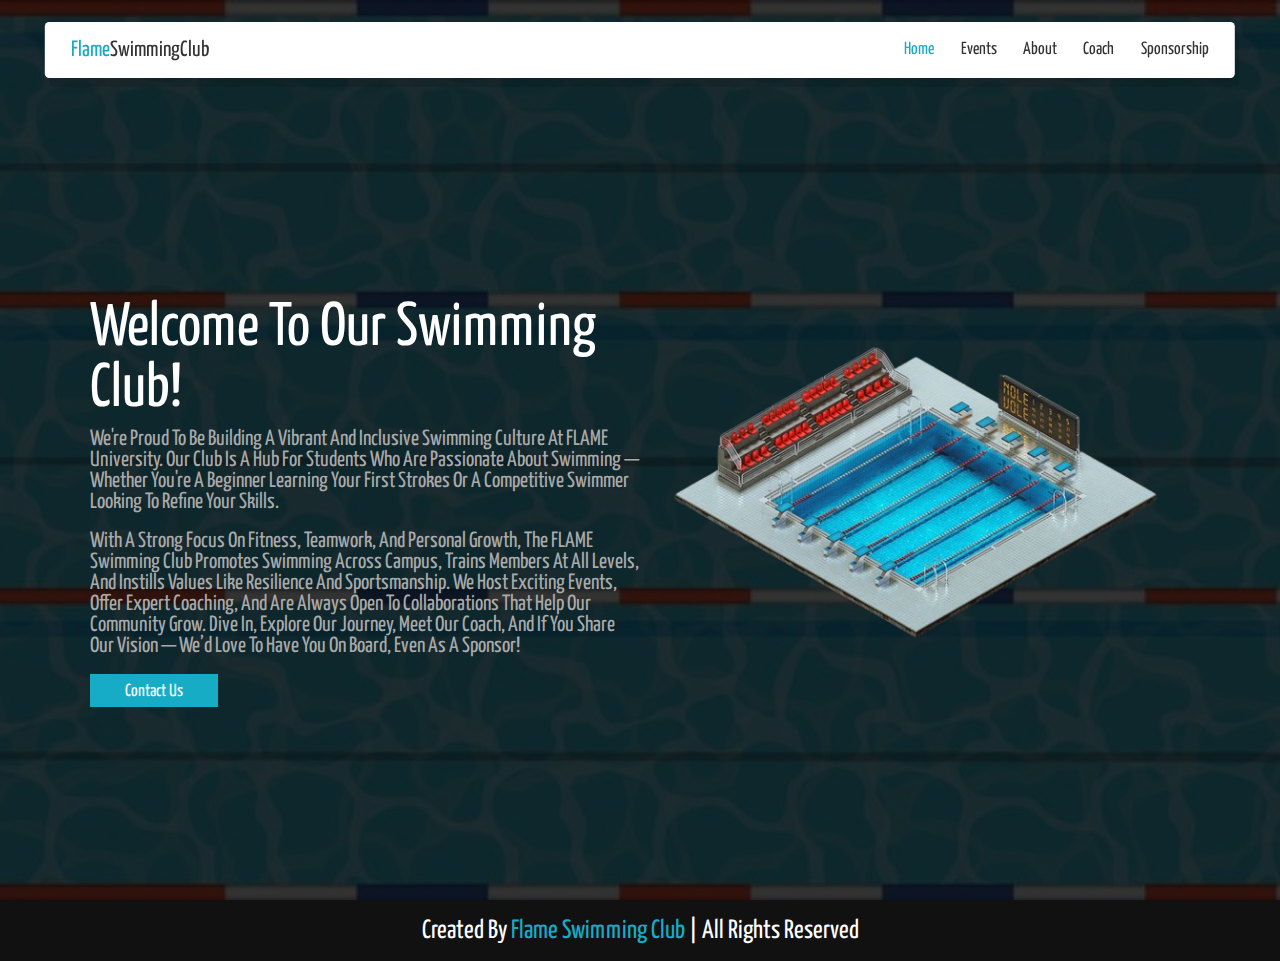
<file: index.html>
<!DOCTYPE html>
<html lang="en">
<head>
    <meta charset="UTF-8">
    <meta name="viewport" content="width=device-width, initial-scale=1.0">
    <title>Flame Swimming Club - Home</title>
    <link rel="stylesheet" href="style.css">
    <script src="https://cdnjs.cloudflare.com/ajax/libs/jquery/3.7.1/jquery.min.js"></script>
    <link rel="stylesheet" href="https://cdnjs.cloudflare.com/ajax/libs/font-awesome/6.5.0/css/all.min.css">
    <script src="https://cdnjs.cloudflare.com/ajax/libs/jquery/3.7.1/jquery.min.js"></script>
    <script src="./script.js"></script>
</head>
<body>

  <header>
    <a href="index.html" class="logo"><span>Flame</span>SwimmingClub</a>
    <div id="menu" class="fas fa-bars"></div>
    <nav class="navbar">
        <ul>
            <li><a href="index.html" class="active">Home</a></li>
            <li><a href="gallery.html">Events</a></li>
            <li><a href="about.html">About</a></li>
            <li><a href="releases.html">Coach</a></li>
            <li><a href="products.html">Sponsorship</a></li>
        </ul>
    </nav>
</header>


    <section class="home" id="home">
        <div class="content">
            <h3></h3>
            <h1>Welcome to Our Swimming Club!</h1>
            <p>We're proud to be building a vibrant and inclusive swimming culture at FLAME University. Our club is a hub for students who are passionate about swimming — whether you're a beginner learning your first strokes or a competitive swimmer looking to refine your skills.</p>

            <p>

              With a strong focus on fitness, teamwork, and personal growth, the FLAME Swimming Club promotes swimming across campus, trains members at all levels, and instills values like resilience and sportsmanship. We host exciting events, offer expert coaching, and are always open to collaborations that help our community grow.
              
              Dive in, explore our journey, meet our coach, and if you share our vision — we’d love to have you on board, even as a sponsor!
              
              </p>
            <a href="https://www.instagram.com/direct/t/17846993759582363" class="btn">Contact Us</a>
        </div>
        <div class="image">
            <img src="assets/Home2-removebg-preview (1).png" alt="Home Image">
        </div>
    </section>

    <div class="footer">
      <!-- <div class="share">
          <a href="#"><i class="fab fa-youtube"></i> YouTube </a>
          <a href="#"><i class="fab fa-github"></i> GitHub </a>
          <a href="#"><i class="fab fa-twitter"></i> Twitter </a>
          <a href="#"><i class="fab fa-instagram"></i> Instagram</a>
          <a href="#"><i class="fab fa-linkedin"></i> LinkedIn </a>
      </div> -->
      <h1 class="credit">Created by <a href="#">Flame Swimming Club</a> | All rights reserved</h1>
  </div>
  

</body>
</html>
</file>
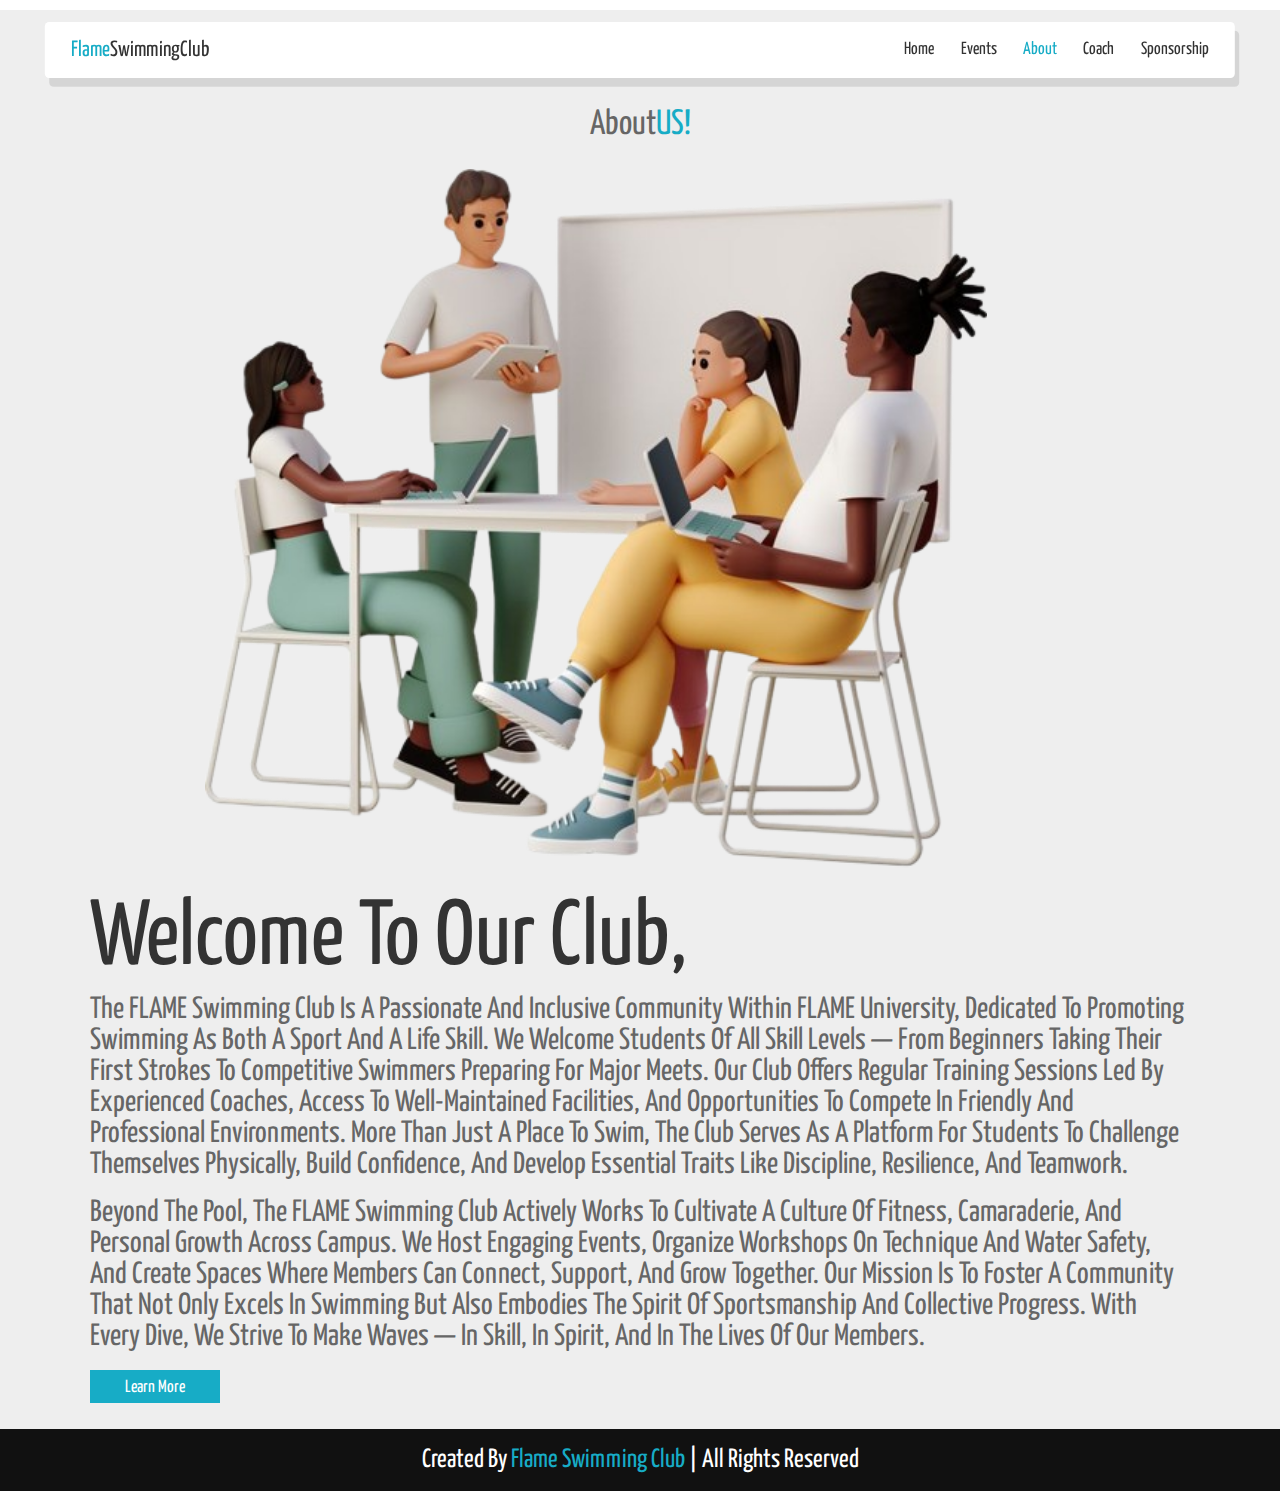
<file: about.html>
<!DOCTYPE html>
<html lang="en">
<head>
  <meta charset="UTF-8" />
  <meta http-equiv="X-UA-Compatible" content="IE=edge" />
  <meta name="viewport" content="width=device-width, initial-scale=1.0"/>
  <title>Recent Releases - Flame Swimming Club</title>
  <link rel="stylesheet" href="style.css" />
  <script src="https://cdnjs.cloudflare.com/ajax/libs/jquery/3.7.1/jquery.min.js"></script>
    <link rel="stylesheet" href="https://cdnjs.cloudflare.com/ajax/libs/font-awesome/6.5.0/css/all.min.css">
    <script src="https://cdnjs.cloudflare.com/ajax/libs/jquery/3.7.1/jquery.min.js"></script>
    <script src="./script.js"></script>
</head>
<body>

  <!-- ✅ Navigation Bar -->
  <header>
    <a href="index.html" class="logo"><span>Flame</span>SwimmingClub</a>
    <div id="menu" class="fas fa-bars"></div>
    <nav class="navbar">
      <ul>
        <li><a href="index.html">Home</a></li>
        <li><a href="gallery.html">Events</a></li>
        <li><a href="about.html" class="active">About</a></li>
        <li><a href="releases.html">Coach</a></li>
        <li><a href="products.html">Sponsorship</a></li>
      </ul>
    </nav>
  </header>

  <section class="about" id="about">
    <h1 class="heading"><span>about</span>US!</h1>
    <div class="row">
        <div class="image">
            <img src="./assets/About1-removebg-preview.png" alt="">
        </div>

        <div class="content">
            <h3>Welcome to Our Club,</h3>
            <p>The FLAME Swimming Club is a passionate and inclusive community within FLAME University, dedicated to promoting swimming as both a sport and a life skill. We welcome students of all skill levels — from beginners taking their first strokes to competitive swimmers preparing for major meets. Our club offers regular training sessions led by experienced coaches, access to well-maintained facilities, and opportunities to compete in friendly and professional environments. More than just a place to swim, the club serves as a platform for students to challenge themselves physically, build confidence, and develop essential traits like discipline, resilience, and teamwork.</p>
            <p>

                Beyond the pool, the FLAME Swimming Club actively works to cultivate a culture of fitness, camaraderie, and personal growth across campus. We host engaging events, organize workshops on technique and water safety, and create spaces where members can connect, support, and grow together. Our mission is to foster a community that not only excels in swimming but also embodies the spirit of sportsmanship and collective progress. With every dive, we strive to make waves — in skill, in spirit, and in the lives of our members.</p>
            <a href="https://www.instagram.com/flameswimmingclub/" class="btn">learn more</a>
        </div>
    </div>
</section>



  <!-- ✅ Footer -->
  <div class="footer">
    <!-- <div class="share">
      <a href="#"><i class="fab fa-youtube"></i> YouTube</a>
      <a href="#"><i class="fab fa-github"></i> GitHub</a>
      <a href="#"><i class="fab fa-twitter"></i> Twitter</a>
      <a href="#"><i class="fab fa-instagram"></i> Instagram</a>
      <a href="#"><i class="fab fa-linkedin"></i> LinkedIn</a>
    </div> -->
    <h1 class="credit">Created by <a href="#">Flame Swimming Club</a> | All rights reserved</h1>
  </div>

</body>
</html>
</file>
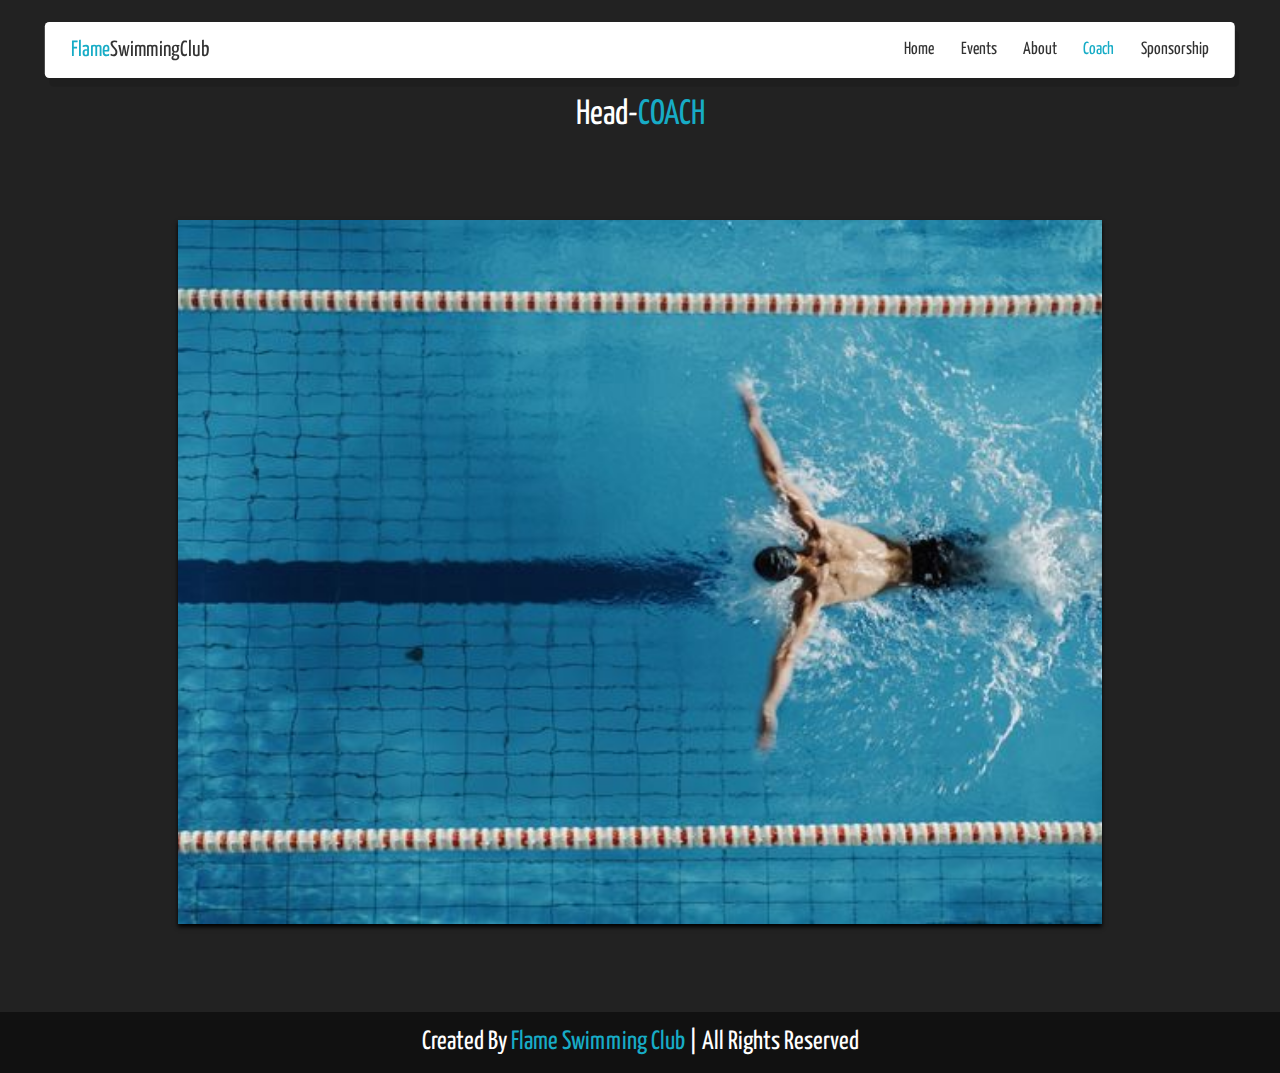
<file: releases.html>
<!DOCTYPE html>
<html lang="en">
<head>
  <meta charset="UTF-8" />
  <meta http-equiv="X-UA-Compatible" content="IE=edge" />
  <meta name="viewport" content="width=device-width, initial-scale=1.0"/>
  <title>Recent Releases - Flame Swimming Club</title>
  <link rel="stylesheet" href="style.css" />
  <script src="https://cdnjs.cloudflare.com/ajax/libs/jquery/3.7.1/jquery.min.js"></script>
    <link rel="stylesheet" href="https://cdnjs.cloudflare.com/ajax/libs/font-awesome/6.5.0/css/all.min.css">
    <script src="https://cdnjs.cloudflare.com/ajax/libs/jquery/3.7.1/jquery.min.js"></script>
    <script src="./script.js"></script>
</head>
<body>

    
    
  <header>
    <a href="index.html" class="logo"><span>Flame</span>SwimmingClub</a>
    <div id="menu" class="fas fa-bars"></div>
    <nav class="navbar">
      <ul>
        <li><a href="index.html">Home</a></li>
        <li><a href="gallery.html">Events</a></li>
        <li><a href="about.html">About</a></li>
        <li><a href="releases.html" class="active">Coach</a></li>
        <li><a href="products.html">Sponsorship</a></li>
      </ul>
    </nav>
  </header>

  <!-- 🔽 Releases Section -->
  <section class="movies" id="movies">
    <h1 class="heading"><span>Head-</span>Coach</h1>
    <div class="box-container">
        <div class="box">
            <img src="./assets/Coach2.jpg" alt="">
            <div class="info">
                <h3>Guruprasad Endori – Head Coach
                </h3>
                <span>Coach since 2018 at FLAME University  
                    🏊‍♂ 16+ years of experience  
                    🏅 Former state-level swimmer</span>
                <div class="stars">
                    <i class="fas fa-star"></i>
                    <i class="fas fa-star"></i>
                    <i class="fas fa-star"></i>
                    <i class="fas fa-star"></i>
                    <i class="fas fa-star"></i>
                </div>
                <p>Coach Guruprasad brings unmatched passion and leadership to the club.  
                    His personalized coaching style has developed swimmers at state and national levels.
                    </p>
                <a href="#" class="btn">Hard work, resilience, and team spirit – that’s what we swim for.</a>
            </div>
        </div>

        <!-- <div class="box">
            <img src="./photos/p2.jpg" alt="">
            <div class="info">
                <h3>Amazon Echo</h3>
                <span>Echo: Your Voice, Your Command.</span>
                <div class="stars">
                    <i class="fas fa-star"></i>
                    <i class="fas fa-star"></i>
                    <i class="fas fa-star"></i>
                    <i class="fas fa-star"></i>
                    <i class="fas fa-star"></i>
                </div>
                <p>Now available at your nearby store!</p>
                <a href="#" class="btn">Buy Online</a>
            </div>
        </div> -->

        <!-- <div class="box">
            <img src="./photos/p3.jpg" alt="">
            <div class="info">
                <h3>Microsoft 365 Copilot</h3>
                <span>Navigating Your Digital Journey.</span>
                <div class="stars">
                    <i class="fas fa-star"></i>
                    <i class="fas fa-star"></i>
                    <i class="fas fa-star"></i>
                    <i class="fas fa-star"></i>
                    <i class="fas fa-star"></i>
                </div>
                <p>Now available at your nearby store!</p>
                <a href="#" class="btn">Buy Online</a>
            </div>
        </div>

        <div class="box">
            <img src="./photos/p4.jpg" alt="">
            <div class="info">
                <h3>Tesla</h3>
                <span>Cybertruck: Redefining the Road Ahead.</span>
                <div class="stars">
                    <i class="fas fa-star"></i>
                    <i class="fas fa-star"></i>
                    <i class="fas fa-star"></i>
                    <i class="fas fa-star"></i>
                    <i class="fas fa-star"></i>
                </div>
                <p>Now available at your nearby store!</p>
                <a href="#" class="btn">Buy Online</a>
            </div>
        </div>

        <div class="box">
            <img src="./photos/p5.jpg" alt="">
            <div class="info">
                <h3>TATA</h3>
                <span>TITAN: Powering Possibilities, Elevating Standards.</span>
                <div class="stars">
                    <i class="fas fa-star"></i>
                    <i class="fas fa-star"></i>
                    <i class="fas fa-star"></i>
                    <i class="fas fa-star"></i>
                    <i class="fas fa-star"></i>
                </div>
                <p>Now available at your nearby store!</p>
                <a href="#" class="btn">Buy Online</a>
            </div>
        </div>

        <div class="box">
            <img src="./photos/p6.jpg" alt="">
            <div class="info">
                <h3>LVMH</h3>
                <span>Crafted Luxury, Timeless Elegance.</span>
                <div class="stars">
                    <i class="fas fa-star"></i>
                    <i class="fas fa-star"></i>
                    <i class="fas fa-star"></i>
                    <i class="fas fa-star"></i>
                    <i class="fas fa-star"></i>
                </div>
                <p>Now available at your nearby store!</p>
                <a href="#" class="btn">Buy Online</a>
            </div>
        </div> -->
    </div>
</section>

  <!-- ✅ Footer -->
  <div class="footer">
    <!-- <div class="share">
      <a href="#"><i class="fab fa-youtube"></i> YouTube</a>
      <a href="#"><i class="fab fa-github"></i> GitHub</a>
      <a href="#"><i class="fab fa-twitter"></i> Twitter</a>
      <a href="#"><i class="fab fa-instagram"></i> Instagram</a>
      <a href="#"><i class="fab fa-linkedin"></i> LinkedIn</a>
    </div> -->
    <h1 class="credit">Created by <a href="#">Flame Swimming Club</a> | All rights reserved</h1>
  </div>

</body>
</html>
</file>
<file: style.css>
@import url('https://fonts.googleapis.com/css2?family=Yanone+Kaffeesatz:wght@200..700&display=swap');

:root{
    --red:#17acc6;
}
*{
      font-family: 'Yanone Kaffeesatz',sans-serif;
      margin:0;
      padding: 0;
      box-sizing: border-box;
      text-decoration: none;
      outline: none;
      border: none;
      transition: all .3s cubic-bezier(.16,.8,.62,1.52);
      text-transform: capitalize;
      font-weight: normal;
}
*::selection{
    background: var(--red);
    color: #fff;
}

html{
    font-size: 62.5%;
    overflow-x: hidden;
}

body{
    overflow-x: hidden;
}

html::-webkit-scrollbar{
    width: 1.3rem;
}

html::-webkit-scrollbar-track{
    background: #000;
}

html::-webkit-scrollbar-thumb{
    background: var(--red);
}

section{
    min-height: 100vh;
    padding: 0 7%;
    padding-top: 11rem;
}

.btn{
    display: inline-block;
    padding: .7rem 4rem;
    font-size: 2rem;
    color: #fff;
    background: var(--red);
    padding-top: 1rem;
    margin-top: 1rem;
}

.btn:hover{
    transform: scale(1.02);
}

.heading{
    text-align: center;
    color: var(--red);
    text-transform: uppercase;
    font-size: 4rem;
}

.heading span{
    color: #666;
}
header{
    position: fixed;
    top: 2.5rem;
    left: 50%;
    transform: translateX(-50%);
    width: 93%;
    z-index: 1000;
    background: #fff;
    box-shadow: 0.5rem 1rem rgba(0,0,0,.1);
    display: flex;
    align-items: center;
    justify-content: space-between;
    padding: 2rem 3rem;
    border-radius: .5rem;
}

header .logo{
    color: #333;
    font-size: 2.5rem;
}

header .logo span{
    color:var(--red)
}

header .navbar ul{
    display: flex;
    align-items: center;
    justify-content: center;
    list-style: none;
}

header .navbar ul li{
    margin-left: 3rem;
}

header .navbar ul li a{
    font-size: 2rem;
    color: #333;
}

header .navbar ul li a.active,
header .navbar ul li a:hover{
    color: var(--red);
}

#menu{
    font-size: 3rem;
    color: #666;
    cursor: pointer;
    display: none;
}

.home{
    display: flex;
    align-items: center;
    justify-content: center;
    flex-wrap: wrap;
    background: linear-gradient(rgba(0,0,0,.8),rgba(0,0,0,.8)),url(./assets/Home1.jpg) no-repeat;
    background-size: cover;
    background-position: center;
    background-attachment: fixed;
}

.home .image{
    flex: 1 1 40rem;
}

.home .image img{
    width: 100%;
}

.home .content{
    flex: 1 1 40rem;
    padding: 4rem 0;
}

.home .content h3{
    color: var(--red);
    font-size: 4rem;
    padding-bottom:1rem ;
}

.home .content h1{
    color:#fff;
    font-size: 7rem;
}

.home .content p{
    color:#aaa;
    font-size: 2.5rem;
    padding: 1rem 0;
}

.gallery{
    background: #f0f0f0;
}

.gallery .box-container{
    display: flex;
    align-items: center;
    justify-content: center;
    flex-wrap: wrap;
}

.gallery .box-container .box{
    flex: 1 1 30rem;
    height: 50rem;
    overflow: hidden;
    background: #333;
    text-align: center;
    padding: 2rem;
    margin: 10rem;
    border-radius: .5rem;
    position: relative;
}

.gallery .box-container .box img{
    height: 100%;
    object-fit: cover;
}

.gallery .box-container .box .info{
    position: absolute;
    bottom: -120% ;
    left: 50%;
    transform: translateX(-50%);
    width: 80%;
    background: #fff;
    padding: 2rem;
    border: .3rem solid var(--red);
    border-radius: .5rem;
}

.gallery .box-container .box:hover .info{
    bottom: 2rem;
}

.gallery .box-container .box:hover img{
    transform: scale(1.2);
}

.gallery .box-container .box:hover {
    background: #111;
}

.gallery .box-container .box .info h3{
    background: var(--red);
    color: #fff;
    border-radius: 0.5rem;
    margin: 0 5rem;
    margin-top: -3.7rem;
    padding: .5rem 2rem;
    font-size: 2.5rem;
}

.gallery .box-container .box .info p{
    font-size: 2rem;
    color: #666;
    padding: .5rem;
    padding-top: 2rem;
}

.about{
    margin-top: 10px;
    background: #eee;
    padding-bottom: 3rem ;
}

.about .row{
    display: flex;
    align-items: center;
    justify-content: center;
    flex-wrap: wrap;
    margin-top: 10px;
}

.about .row .image{
    flex: 1 1 40rem;
    padding: 2rem 0;
    text-align: center;
}

.about .row .image img{
    height: 50rem;
    margin-right: 10rem;
}

.about .row .content{
    flex: 1 1 40rem;
}

.about .row .content h3{
    font-size: 8.5rem;
    color: #333;
}

.about .row .content p{
    font-size: 2.5rem;
    color: #666;
    padding: 1rem 0;
}

.movies{
    background: #222;
}

.movies .heading span{
    color: #fff;
}

.movies .box-container{
    display: flex;
    align-items: center;
    justify-content: center;
    flex-wrap: wrap;
}

.movies .box-container .box{
    flex: 1 1 30rem;
    height: 60rem;
    overflow: hidden;
    position: relative;
    margin: 8rem;
    box-shadow: 0 .3rem .5rem #000;
}

.movies .box-container .box img{
    height: 100%;
    width: 100%;
    object-fit: cover;
}

.movies .box-container .box .info{
    padding: 2rem;
    width: 100%;
    position: absolute;
    bottom: -100%;
    left: 0;
    background: rgba(0,0,0,.7);
}

.movies .box-container .box:hover .info{
    bottom: 0;
}

.movies .box-container .box .info h3{
    font-size: 3rem;
    color: #fff;
    padding-bottom: .5rem;
}

.movies .box-container .box .info span{
    font-size: 2rem;
    color:var(--red);
}

.movies .box-container .box .info .stars i{
    font-size: 2rem;
    color:orange;
    padding: 1rem .1rem;
}

.movies .box-container .box .info p{
    font-size: 2rem;
    color:#ccc;
    padding:.5rem 0;
}

.product{
    background: #eee;
}

.product .box-container{
    display: flex;
    align-items: center;
    justify-content: center;
    flex-wrap: wrap;
}

.product .box-container .box{
    margin: 4rem;
    padding: 2rem;
    background: #fff;
    border: .1rem solid rgba(0,0,0,.8);
    text-align: center;
}

.product .box-container .box:hover{
    box-shadow: 0 .7rem 1rem rgba(0,0,0,.1);
}

.product .box-container .box img{
    margin: 2rem 0;
    height: 17rem;
}

.product .box-container .box h3{
    color: #444;
    font-size: 3rem;
}

.product .box-container .box p{
    color: #999;
    font-size: 2rem;
    padding: 1rem 0;
}

.product .box-container .box .price{
    color: #666;
    font-size: 3rem;
}

.footer{
    text-align: center;
    background: #222;
}

.footer .share{
    display: flex;
    align-items: center;
    justify-content: center;
    flex-wrap: wrap;
    padding: 2rem 0;
}

.footer .share a{
    font-size: 2rem;
    color: #ccc;
    padding: 2rem;
}

.footer .share a:hover{
    color: #eee;
}

.footer a:hover{
    text-decoration: underline;
}

.footer .credit{
    padding: 2rem 1rem;
    font-size: 3rem;
    color: #fff;
    background: #111;
}

.footer .credit a{
    color: var(--red);
}

.scroll-top{
    position: fixed;
    bottom: 7.5rem;
    right: 2rem;
    z-index: 1000;
    display: none ;
}

.scroll-top img{
    height: 20rem;
    filter: drop-shadow(0 .3rem .5rem rgba(0,0,0,.2));
}











@media (max-width:2560px) {

    html{
        font-size: 55%;
    }
    
    .gallery .box-container .box{ 
        margin: 6rem;
        height: 60rem;
    }

    .movies .box-container .box{
        height: 80rem;
        margin: 15rem;
        
    }

    .about .row .image img{
        height: 80rem;
    }

    .about .row .content h3{
        font-size: 10.5rem;
    }
    
    .about .row .content p{
        font-size: 3.5rem;
    }

    .product .box-container .box{
        margin: 8rem;
        padding: 2rem;
    }
    
    .product .box-container .box img{
        margin: 2rem 0;
        height: 30rem;
        width: 25rem;
    }
}

@media (max-width:1440px) {

    html{
        font-size: 55%;
    }

    .gallery .box-container .box{ 
        margin: 4rem;
        height: 55rem;
    }

    .movies .box-container .box{
        height: 80rem;
        margin: 10rem;  
    }

    .scroll-top{
        bottom: 3.5rem;
        right: 1rem;
    }
    
    .scroll-top img{
        height: 15rem;
    }

}

@media (max-width:1024px) {

    html{
        font-size: 45%;
    }
    .gallery .box-container .box{ 
        margin: 4rem;
        height: 40rem;
    }

    .movies .box-container .box{
        height: 80rem;
        margin: 10rem;  
    }
}



@media (max-width:991px){
    html{
        font-size: 55%;
    }
}

@media (max-width:768px){
    #menu{
        display: block;
    }

    header .navbar{
        position: fixed;
        top: 110%;
        left: 0;
        background: #fff;
        width: 100%;
        border-radius: .5rem;
        box-shadow: 0 .5rem 1rem rgba(0,0,0,.1);
        transform: scaleY(0);
        transform-origin: top;
        opacity: 0;
    }

    header .navbar ul{
        flex-flow: column;
        padding: 2rem;
    }

    header .navbar ul li{
        margin: 1rem 0;
        width: 100%;
    }
    header .navbar ul li a{
        display: block;
        font-size: 2.5rem;
        border-bottom: .1rem solid rgba(0,0,0,.1);
        padding: 1.5rem 0;
    }

    .fa-times{
        transform: rotate(180deg);
    }
    header .navbar.nav-toggle{
        transform: scale(1);
        opacity: 1;
    }

    .home .content{
        text-align: center;
    }
}

@media (max-width:500px){
    html{
        font-size: 40%;
    }

    section{
        padding: 0 3%;
        padding-top: 11rem;
    }

    .about .row .image img{
        height: auto;
        width: 100%;
    }
}

@media (max-width:400px){
    html{
        font-size: 30%;
    }

    section{
        padding: 0 3%;
        padding-top: 11rem;
    }

    .about .row .image img{
        height: auto;
        width: 100%;
    }
}

@media (max-width:320px) {
    .gallery .box-container .box img{
        height: 100%;
        width: 100%;
        object-fit: cover;
    }

    .gallery .box-container .box{ 
        margin: 5rem;
        height: 80rem;
    }

    .gallery .box-container .box .info h3{
        margin: 0 6rem;
        margin-top: -3.7rem;
        padding: .5rem 1rem;
        font-size: 1.5rem;
    }

    .gallery .box-container .box .info p{
        font-size: 1.2rem;
        padding-top: 1rem;
    }

    .about .row .content h3{
        font-size: 7.5rem;
    }
    
    .about .row .content p{
        font-size: 2.5rem;
    }

    .movies .box-container .box{
        height: 80rem;
        margin: 7rem;  
    }
}
</file>
